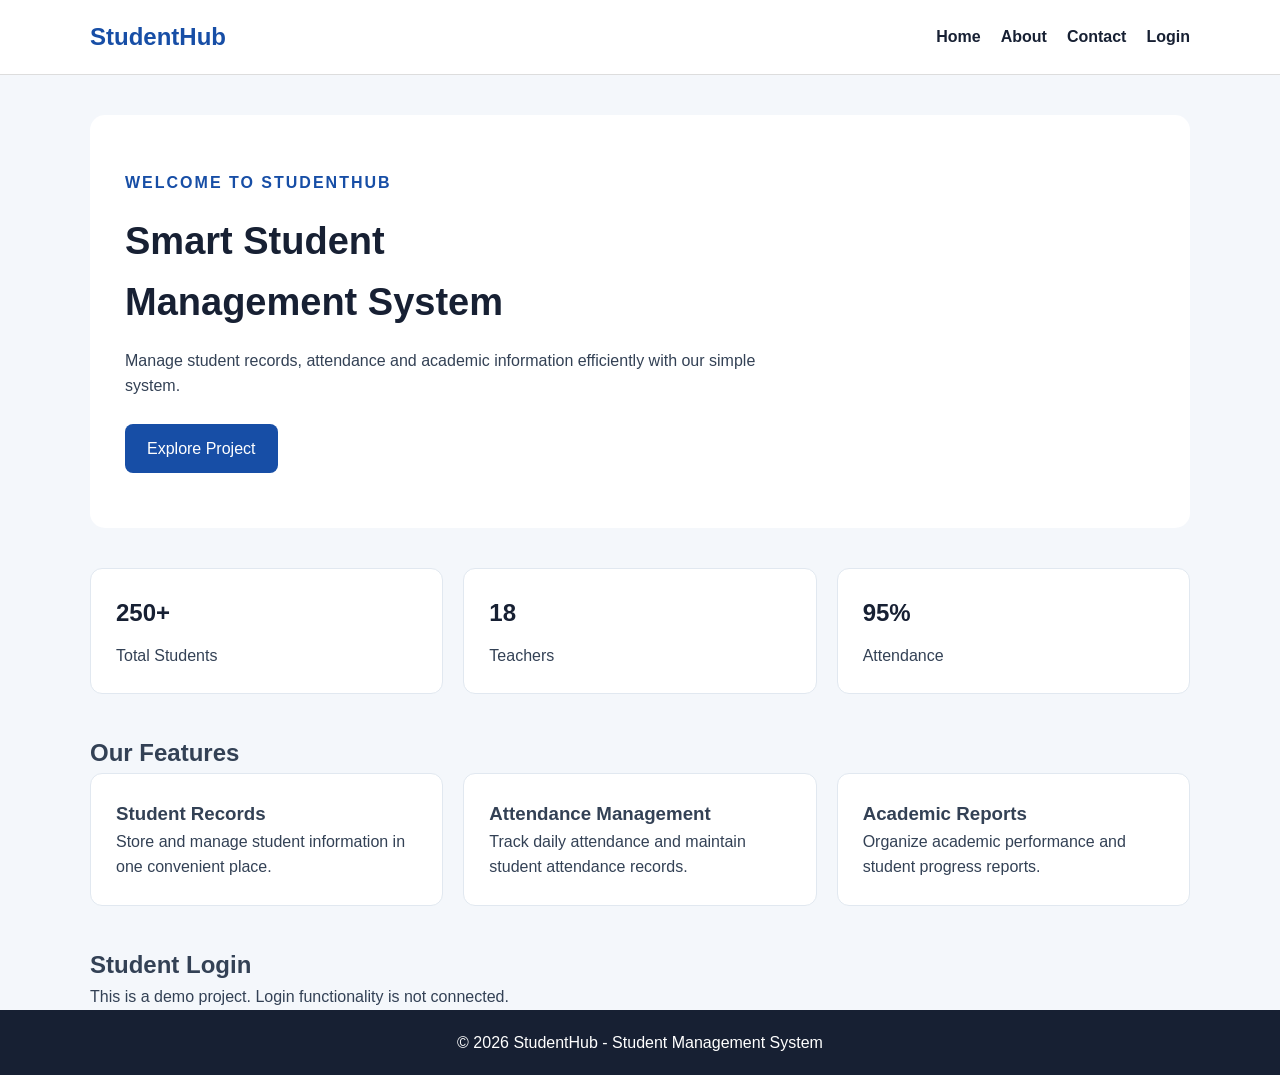
<file: index.html>
<!DOCTYPE html>
<html lang="en">
<head>
    <meta charset="UTF-8">
    <meta name="viewport" content="width=device-width, initial-scale=1.0">
    <title>Student Management System</title>
    <link rel="stylesheet" href="style.css">
</head>
<body>

    <!-- Updated Navigation Bar -->
    <header class="site-header">
        <div class="container nav-wrap">

            <a class="logo" href="index.html">
                StudentHub
            </a>

            <nav class="navbar">
                <a class="active" href="index.html">Home</a>
                <a href="about.html">About</a>
                <a href="contact.html">Contact</a>
                <a class="login-btn" href="#login">Login</a>
            </nav>

        </div>
    </header>

    <!-- Hero Section -->
    <main class="container">

        <section class="hero">

            <p class="eyebrow">Welcome to StudentHub</p>

            <h1>
                Smart Student<br>
                Management System
            </h1>

            <p>
                Manage student records, attendance and academic
                information efficiently with our simple system.
            </p>

            <a class="button" href="about.html">
                Explore Project
            </a>

        </section>

        <!-- Dashboard Statistics -->
        <section class="cards">

            <article class="card">
                <h2>250+</h2>
                <p>Total Students</p>
            </article>

            <article class="card">
                <h2>18</h2>
                <p>Teachers</p>
            </article>

            <article class="card">
                <h2>95%</h2>
                <p>Attendance</p>
            </article>

        </section>

        <!-- Features Section -->
        <section class="features">

            <h2>Our Features</h2>

            <div class="cards">

                <article class="card">
                    <h3>Student Records</h3>
                    <p>
                        Store and manage student information
                        in one convenient place.
                    </p>
                </article>

                <article class="card">
                    <h3>Attendance Management</h3>
                    <p>
                        Track daily attendance and maintain
                        student attendance records.
                    </p>
                </article>

                <article class="card">
                    <h3>Academic Reports</h3>
                    <p>
                        Organize academic performance
                        and student progress reports.
                    </p>
                </article>

            </div>

        </section>

        <!-- Login Section -->
        <section class="login-section" id="login">
            <h2>Student Login</h2>
            <p>This is a demo project. Login functionality is not connected.</p>
        </section>

    </main>

    <!-- Footer -->
    <footer class="site-footer">
        <div class="container">
            <p>© 2026 StudentHub - Student Management System</p>
        </div>
    </footer>

</body>
</html>
</file>
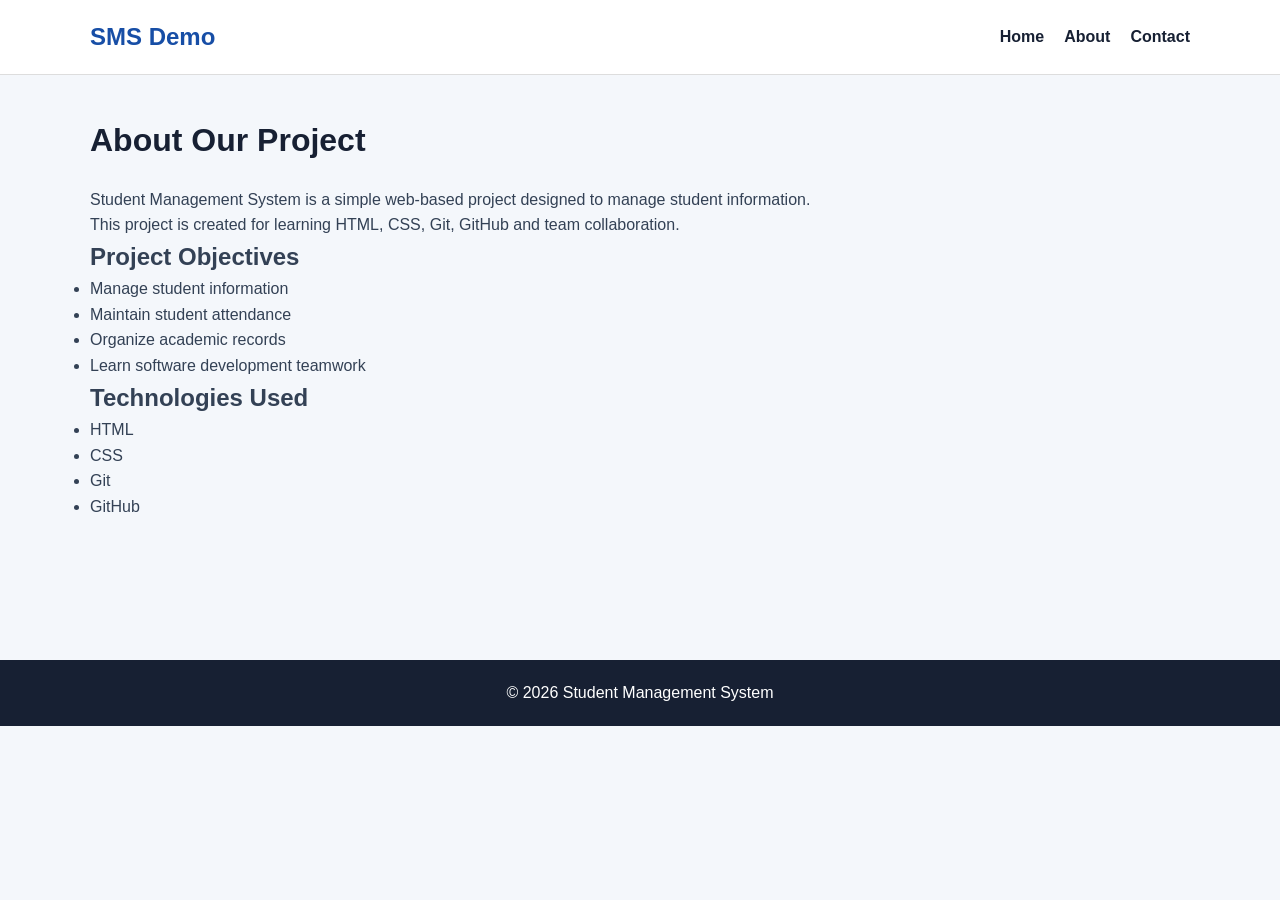
<file: about.html>
<!DOCTYPE html>
<html lang="en">
<head>
    <meta charset="UTF-8">
    <meta name="viewport" content="width=device-width, initial-scale=1.0">
    <title>About - Student Management System</title>
    <link rel="stylesheet" href="style.css">
</head>
<body>

    <!-- Navbar -->
    <header class="site-header">
        <div class="container nav-wrap">
            <a class="logo" href="index.html">SMS Demo</a>

            <nav class="navbar">
                <a href="index.html">Home</a>
                <a href="about.html">About</a>
                <a href="contact.html">Contact</a>
            </nav>
        </div>
    </header>

    <!-- About Content -->
    <main class="container page-content">

        <h1>About Our Project</h1>

        <p>
            Student Management System is a simple web-based
            project designed to manage student information.
        </p>

        <p>
            This project is created for learning HTML, CSS,
            Git, GitHub and team collaboration.
        </p>

        <h2>Project Objectives</h2>

        <ul>
            <li>Manage student information</li>
            <li>Maintain student attendance</li>
            <li>Organize academic records</li>
            <li>Learn software development teamwork</li>
        </ul>

        <h2>Technologies Used</h2>

        <ul>
            <li>HTML</li>
            <li>CSS</li>
            <li>Git</li>
            <li>GitHub</li>
        </ul>

    </main>

    <!-- Footer -->
    <footer class="site-footer">
        <div class="container">
            <p>© 2026 Student Management System</p>
        </div>
    </footer>

</body>
</html>
</file>
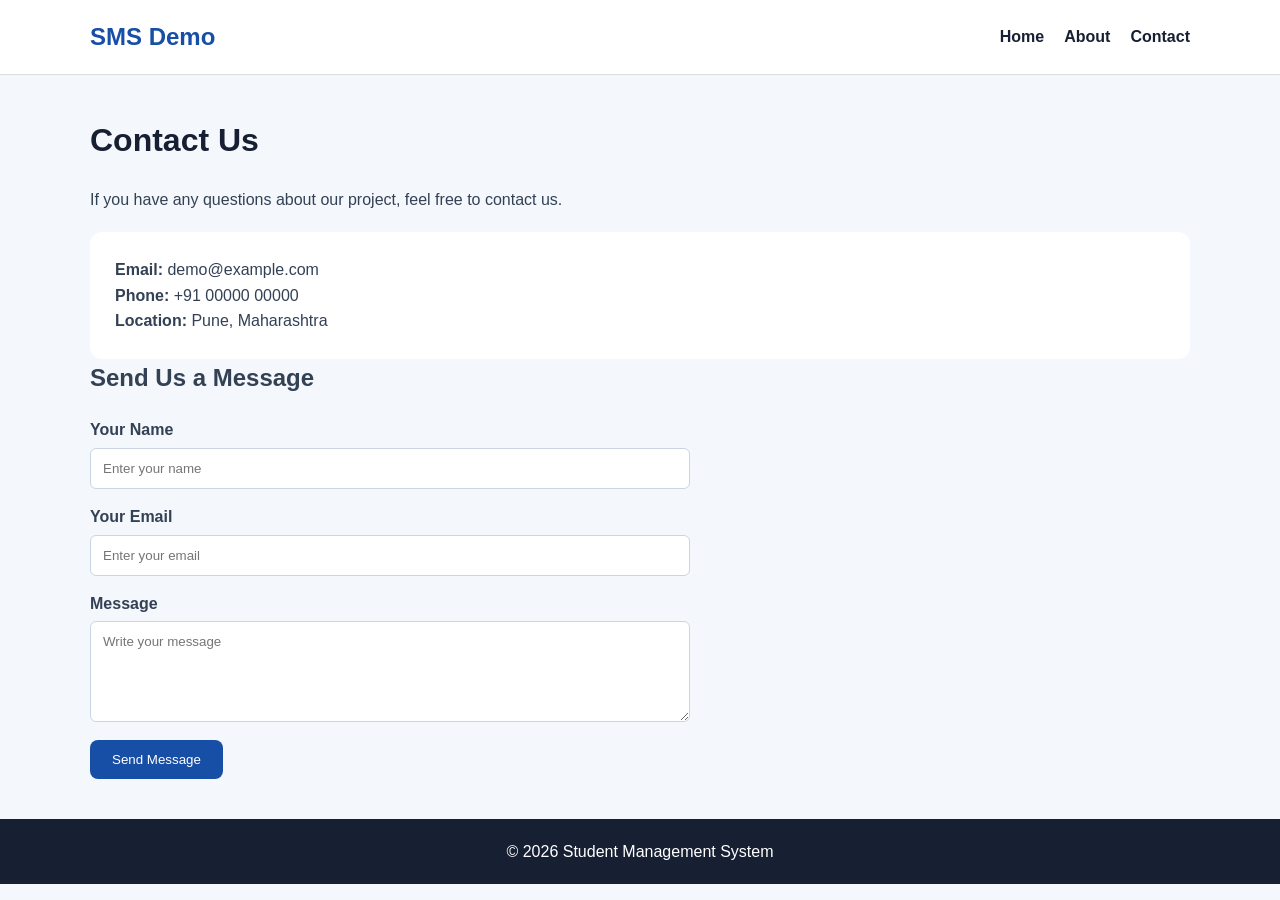
<file: contact.html>
<!DOCTYPE html>
<html lang="en">
<head>
    <meta charset="UTF-8">
    <meta name="viewport" content="width=device-width, initial-scale=1.0">
    <title>Contact - Student Management System</title>
    <link rel="stylesheet" href="style.css">
</head>
<body>

    <!-- Navbar -->
    <header class="site-header">
        <div class="container nav-wrap">
            <a class="logo" href="index.html">SMS Demo</a>

            <nav class="navbar">
                <a href="index.html">Home</a>
                <a href="about.html">About</a>
                <a href="contact.html">Contact</a>
            </nav>
        </div>
    </header>

    <!-- Contact Content -->
    <main class="container page-content">

        <h1>Contact Us</h1>

        <p>
            If you have any questions about our project,
            feel free to contact us.
        </p>

        <div class="contact-box">
            <p><strong>Email:</strong> demo@example.com</p>
            <p><strong>Phone:</strong> +91 00000 00000</p>
            <p><strong>Location:</strong> Pune, Maharashtra</p>
        </div>

        <h2>Send Us a Message</h2>

        <form>
            <label for="name">Your Name</label>
            <input type="text" id="name" placeholder="Enter your name">

            <label for="email">Your Email</label>
            <input type="email" id="email" placeholder="Enter your email">

            <label for="message">Message</label>
            <textarea id="message" rows="5"
                placeholder="Write your message"></textarea>

            <button type="submit" class="button">
                Send Message
            </button>
        </form>

    </main>

    <!-- Footer -->
    <footer class="site-footer">
        <div class="container">
            <p>© 2026 Student Management System</p>
        </div>
    </footer>

</body>
</html>
</file>
<file: style.css>
/* Basic Settings */
* {
    margin: 0;
    padding: 0;
    box-sizing: border-box;
}

body {
    font-family: Arial, sans-serif;
    background-color: #f4f7fb;
    color: #334155;
    line-height: 1.6;
}

/* Common Container */
.container {
    width: 90%;
    max-width: 1100px;
    margin: auto;
}

/* Navbar */
.site-header {
    background-color: white;
    border-bottom: 1px solid #ddd;
}

.nav-wrap {
    display: flex;
    justify-content: space-between;
    align-items: center;
    padding: 18px 0;
}

.logo {
    font-size: 24px;
    font-weight: bold;
    color: #174ea6;
    text-decoration: none;
}

.navbar {
    display: flex;
    gap: 20px;
}

.navbar a {
    text-decoration: none;
    color: #172033;
    font-weight: bold;
}

.navbar a:hover {
    color: #174ea6;
}

/* Homepage Hero Section */
.hero {
    background-color: white;
    margin: 40px 0;
    padding: 55px 35px;
    border-radius: 15px;
}

.eyebrow {
    color: #174ea6;
    font-weight: bold;
    text-transform: uppercase;
    letter-spacing: 2px;
}

.hero h1 {
    color: #172033;
    font-size: 38px;
    margin: 15px 0;
}

.hero p {
    max-width: 650px;
    margin-bottom: 15px;
}

/* Button */
.button {
    display: inline-block;
    background-color: #174ea6;
    color: white;
    padding: 12px 22px;
    border-radius: 8px;
    text-decoration: none;
    margin-top: 10px;
}

.button:hover {
    background-color: #123b80;
}

/* Feature Cards */
.cards {
    display: grid;
    grid-template-columns: repeat(3, 1fr);
    gap: 20px;
    margin-bottom: 40px;
}

.card {
    background-color: white;
    padding: 25px;
    border-radius: 12px;
    border: 1px solid #e1e8f0;
}

.card h2 {
    color: #172033;
    margin-bottom: 10px;
}

/* Other Pages */
.page-content {
    min-height: 65vh;
    padding: 40px 0;
}

.page-content h1 {
    color: #172033;
    margin-bottom: 20px;
}

.contact-box {
    background-color: white;
    padding: 25px;
    margin-top: 20px;
    border-radius: 12px;
}

/* Footer */
.site-footer {
    background-color: #172033;
    color: white;
    padding: 20px 0;
    text-align: center;
}

/* Responsive Design */
@media (max-width: 700px) {
    .nav-wrap {
        flex-direction: column;
        gap: 15px;
    }

    .navbar {
        flex-wrap: wrap;
    }

    .cards {
        grid-template-columns: 1fr;
    }

    .hero h1 {
        font-size: 28px;
    }
}

/* Contact Form */
form {
    max-width: 600px;
    margin-top: 20px;
}

form label {
    display: block;
    margin-top: 15px;
    font-weight: bold;
}

form input,
form textarea {
    width: 100%;
    padding: 12px;
    margin-top: 5px;
    border: 1px solid #cbd5e1;
    border-radius: 6px;
    font-family: Arial, sans-serif;
}

form button {
    border: none;
    cursor: pointer;
}
</file>
